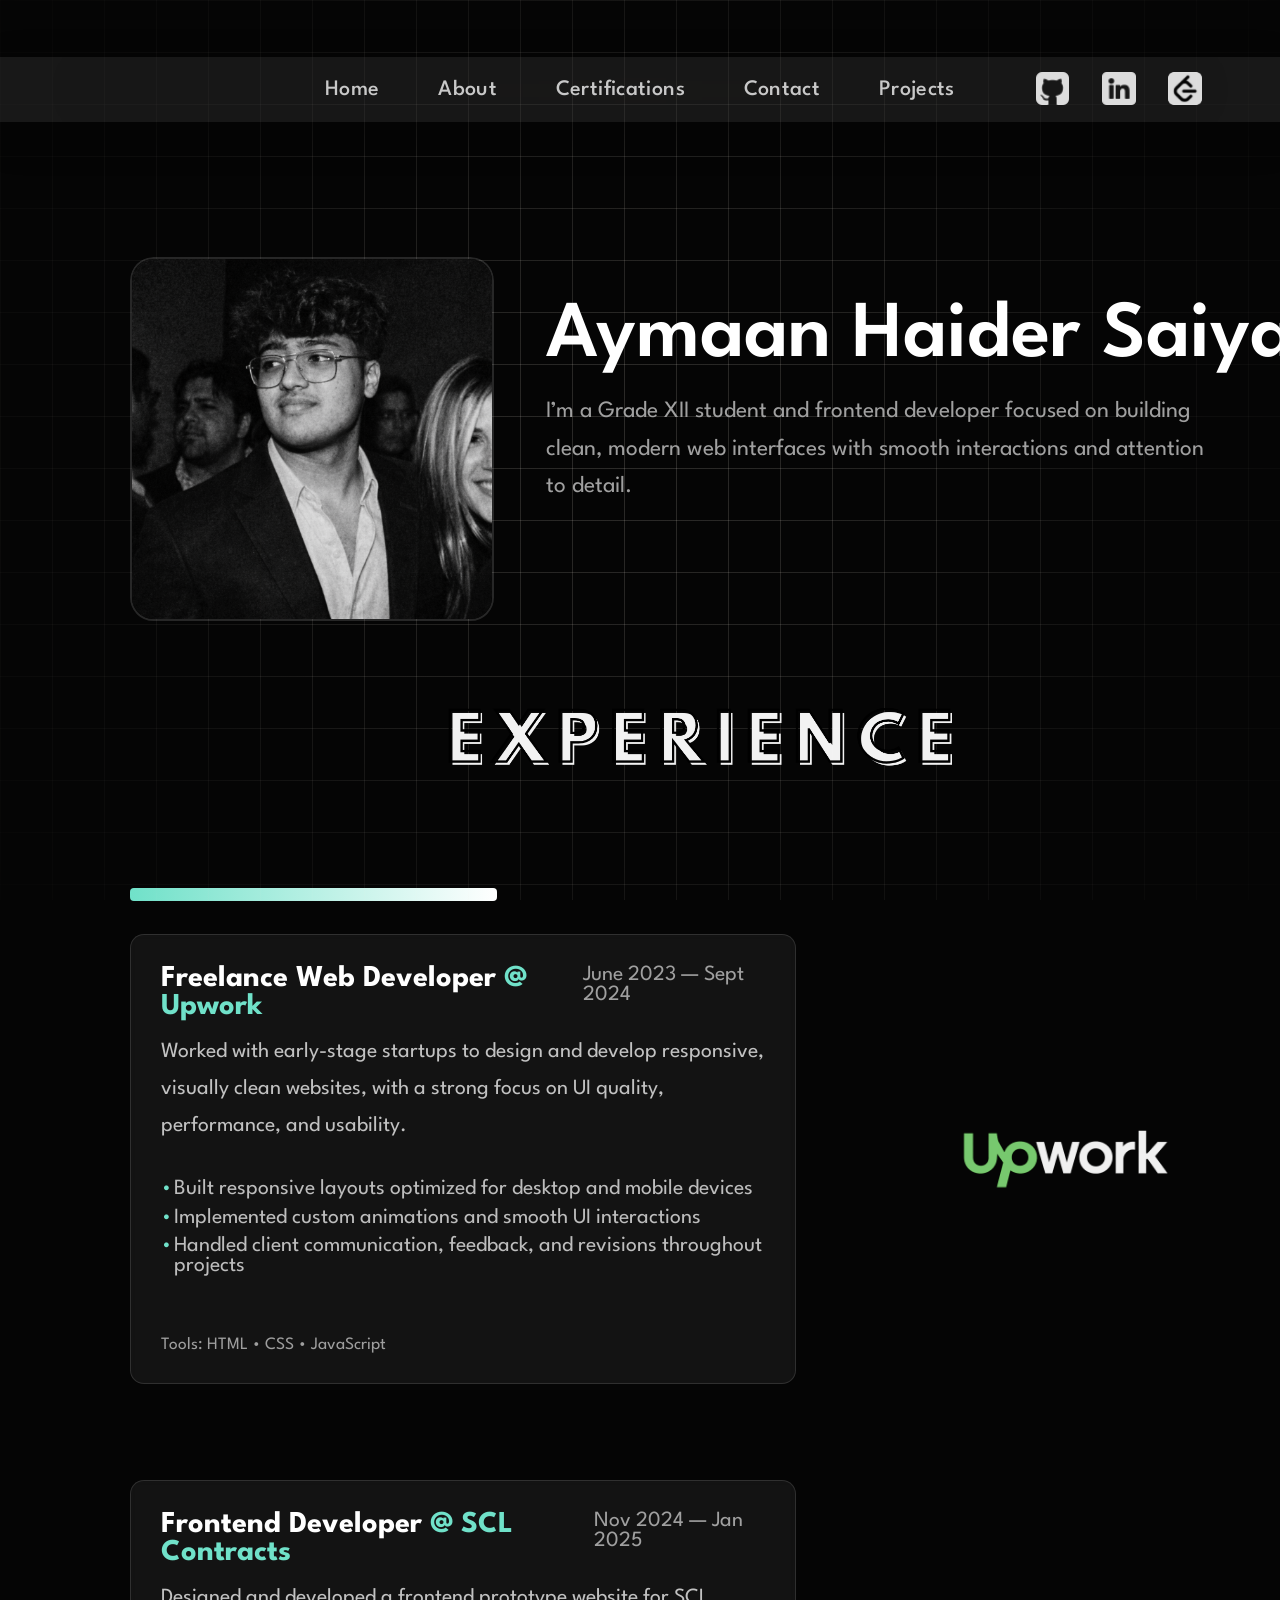
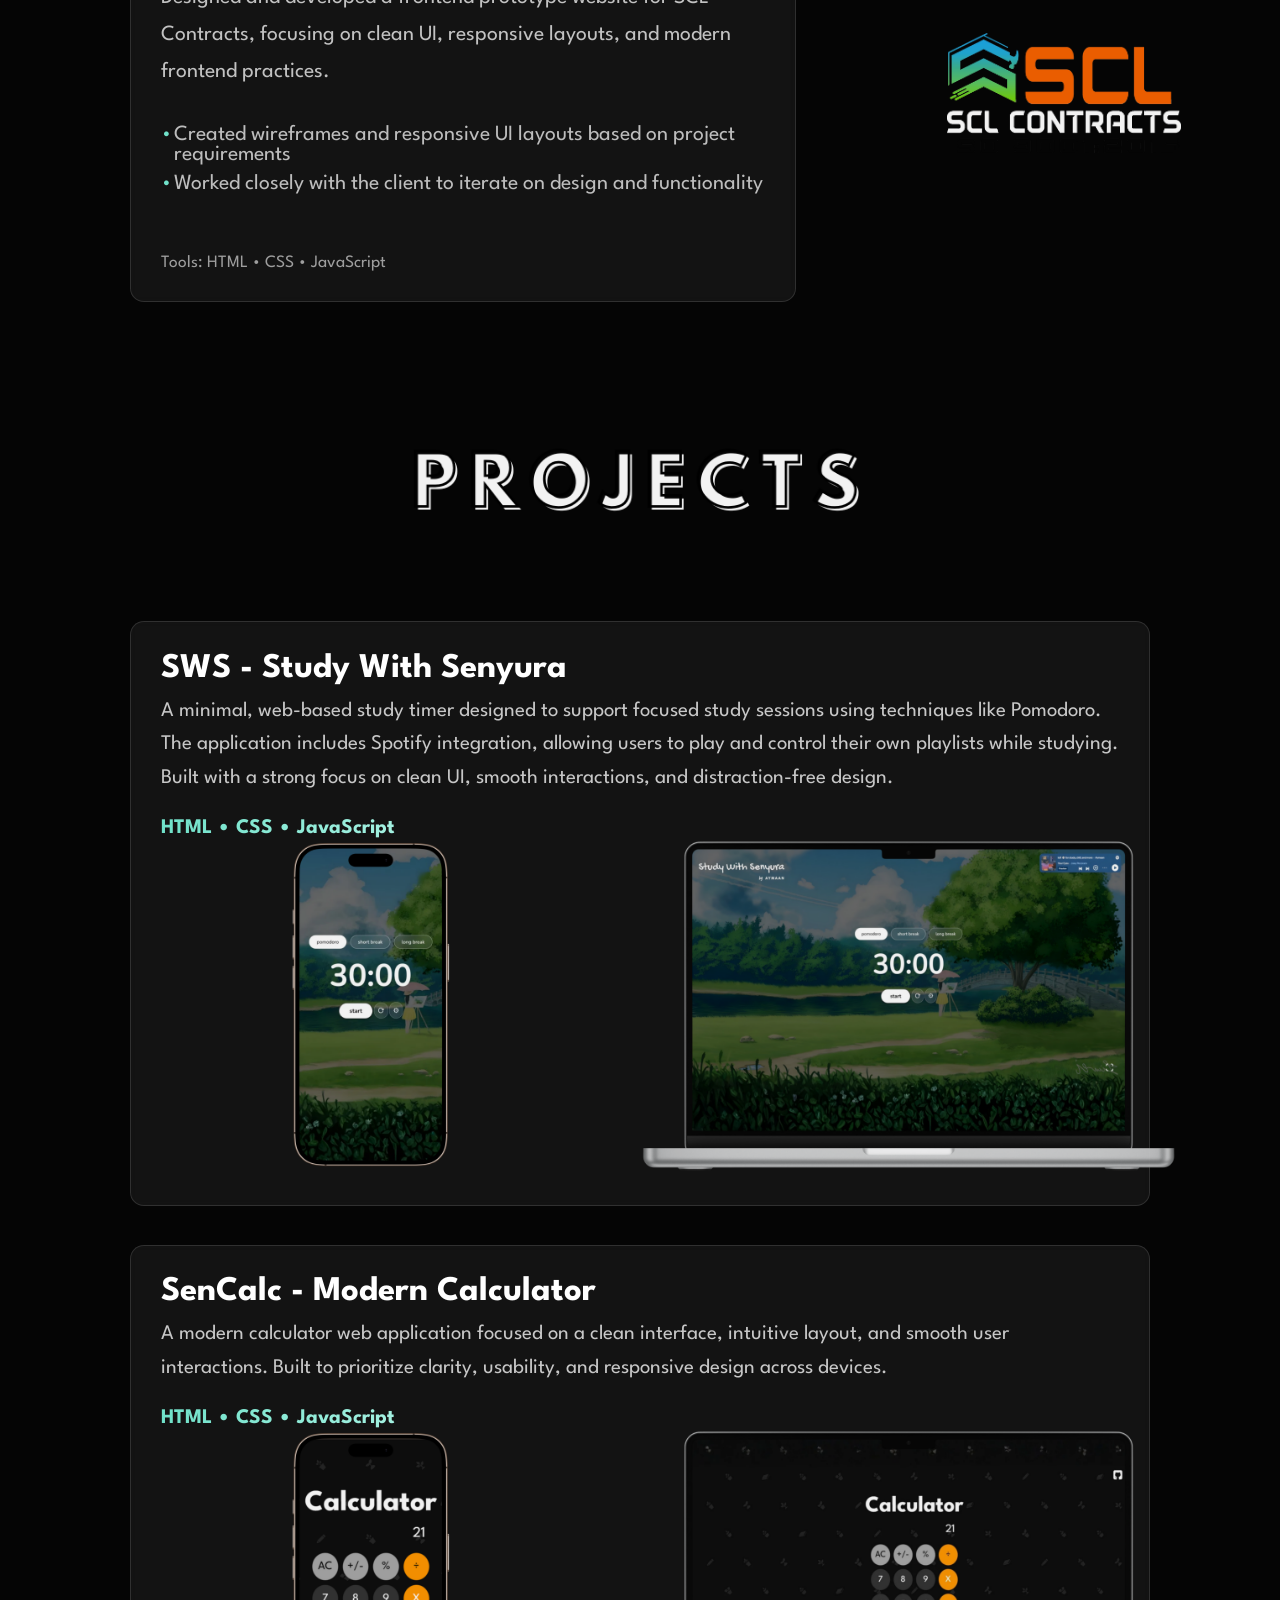
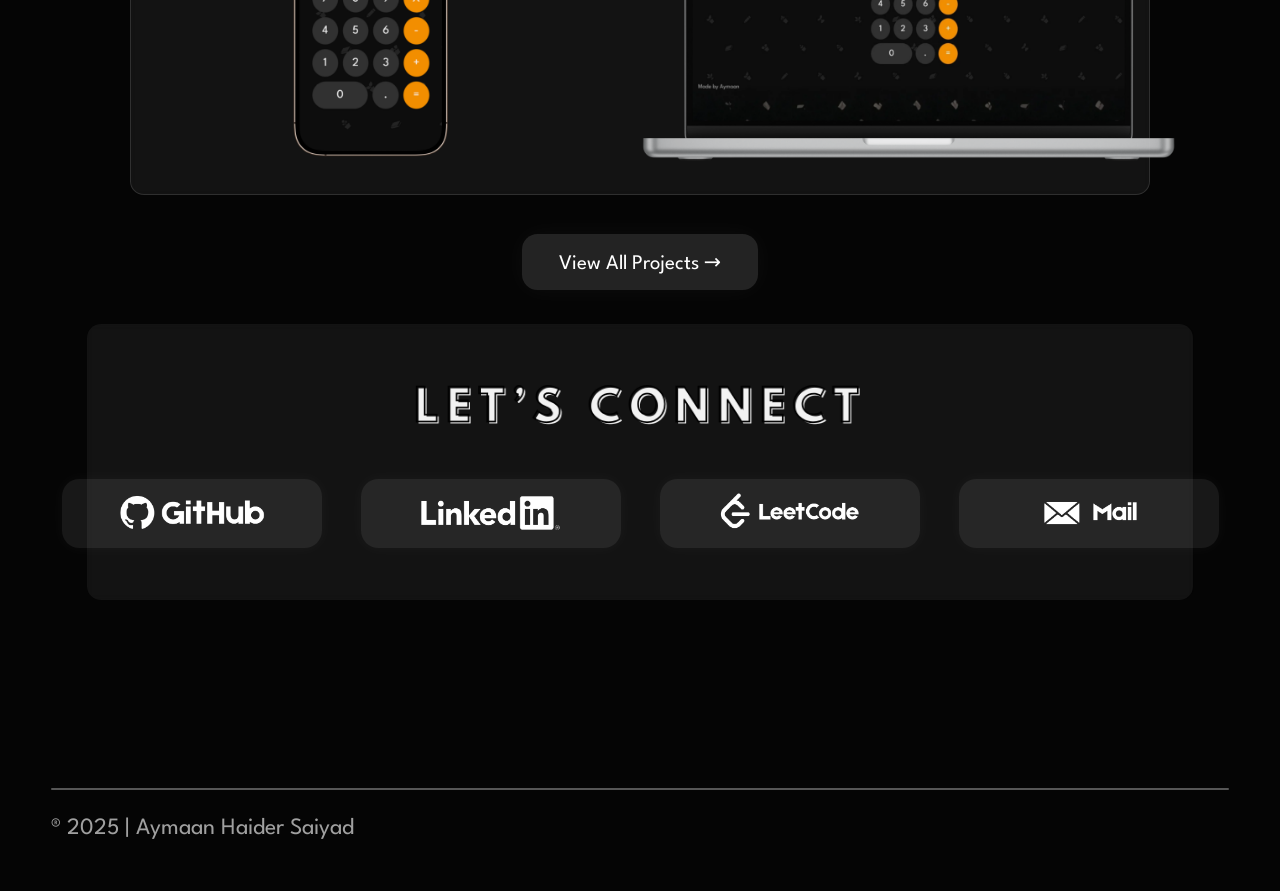
<file: index.html>
<!DOCTYPE html>
<html lang="en">
<head>
  <meta charset="UTF-8" />
  <meta name="viewport" content="width=device-width, initial-scale=1.0" />
  <title>Aymaan's Portfolio Website</title>
  <link rel="stylesheet" href="style.css" />
  <meta name="viewport" content="width=device-width, initial-scale=1.0">
</head>
<body>
 <!-- ===== SOCIAL ICONS (TOP RIGHT, FIXED) ===== -->
<div class="socials show-nav" id="socials">
    <a href="https://github.com/Senyuraa" target="_blank" class="icon" title="GitHub">
      <img src="github.png" alt="GitHub Logo">
      <span class="icon-label">GitHub</span>
    </a>
    <a href="https://www.linkedin.com/in/frfraymaaan/" target="_blank" class="icon" title="LinkedIn">
      <img src="linkedin.png" alt="LinkedIn Logo">
      <span class="icon-label">LinkedIn</span>
    </a>
    <a href="https://leetcode.com/u/frfraymaan/" target="_blank" class="icon" title="Leetcode">
      <img src="leetcode.png" alt="leetcode Logo">
      <span class="icon-label">Leetcode</span>
    </a>
</div>


  <!-- ===== INTRO SECTION ===== -->
 <section class="intro">
  <div class="intro-content">
    
    <div class="avatar-wrapper">
      <img src="profile.png" alt="Aymaan Haider Saiyad" class="avatar" />
    </div>

    <div class="intro-text">
      <a href="about.html" class="name">Aymaan Haider Saiyad</a>

      <p class="tagline">
      I’m a Grade XII student and frontend developer focused on building clean, modern web interfaces with smooth interactions and attention to detail.
      </p>

      <div class="intro-line"></div>
    </div>

  </div>
</section>

  <!-- ===== EXPERIENCE SECTION ===== -->
<section class="experience" id="experience">

  <!-- 🔥 NEW EXPERIENCE HEADER IMAGE -->
  <div class="exp-header-image-box">
    <img src="experience.png" class="exp-header-image" alt="Experience">
  </div>

  <div class="exp-line" id="exp-line"></div>


    <!-- ===== UPWORK EXPERIENCE ===== -->
    <div class="exp-layout">
      <div class="exp-item">
        <div class="exp-header">
          <h3>Freelance Web Developer <span>@ Upwork</span></h3>
          <p class="date">June 2023 — Sept 2024</p>
        </div>
        <p class="desc">
          Worked with early-stage startups to design and develop responsive, visually clean websites, with a strong focus on UI quality, performance, and usability.
        </p>
        <ul class="exp-points">
          <li>Built responsive layouts optimized for desktop and mobile devices</li>
          <li>Implemented custom animations and smooth UI interactions</li>
          <li>Handled client communication, feedback, and revisions throughout projects</li>
        </ul>
        <div class="langs">
          Tools: <span class="lang">HTML</span> • <span class="lang">CSS</span> • <span class="lang">JavaScript</span>
        </div>
      </div>

      <div class="exp-logo-box">
        <img src="Upwork.jpg" alt="Upwork Logo">
      </div>
    </div>

    <!-- ===== NEW EXPERIENCE: SCL CONTRACTS ===== -->
    <div class="exp-layout">
      <div class="exp-item">
        <div class="exp-header">
          <h3>Frontend Developer <span>@ SCL Contracts</span></h3>
          <p class="date">Nov 2024 — Jan 2025</p>
        </div>
        <p class="desc">
          Designed and developed a frontend prototype website for SCL Contracts, focusing on clean UI, responsive layouts, and modern frontend practices.
        </p>
        <ul class="exp-points">
          <li>Created wireframes and responsive UI layouts based on project requirements  </li>
          <li>Worked closely with the client to iterate on design and functionality</li>
        </ul>
        <div class="langs">
          Tools: <span class="lang">HTML</span> • <span class="lang">CSS</span> • <span class="lang">JavaScript</span>
        </div>
      </div>

      <div class="exp-logo-box">
        <img src="sclcontracts.jpg" alt="SCL Contracts Logo">
      </div>
          </div>
</section> <!-- experience section close -->

<!-- ============================
        PROJECTS SECTION
=============================== -->
<section class="projects-section" id="projects">

  <!-- PROJECT HEADER IMAGE -->
  <div class="projects-header-box">
    <img src="projects.png" class="projects-header-img" alt="Projects">
  </div>

  <!-- SINGLE PROJECT CARD 1 -->
  <div class="project-card">
    <div class="project-left">
      <h3>SWS - Study With Senyura</h3>
      <p>
        A minimal, web-based study timer designed to support focused study sessions using techniques like Pomodoro. 
        The application includes Spotify integration, allowing users to play and control their own playlists while studying.
        Built with a strong focus on clean UI, smooth interactions, and distraction-free design.
      </p>
      <div class="project-tech">HTML • CSS • JavaScript</div>
    </div>

    <div class="project-right">
      <img src="iphone1.png" class="project-preview" alt="SWS Mobile Preview">
      <img src="macbook1.png" class="project-preview" alt="SWS MacBook Preview">
    </div>
  </div>

  <!-- SINGLE PROJECT CARD 2 -->
  <div class="project-card">
    <div class="project-left">
      <h3>SenCalc - Modern Calculator</h3>
      <p>A modern calculator web application focused on a clean interface, intuitive layout, and smooth user interactions. 
         Built to prioritize clarity, usability, and responsive design across devices.</p>
      <div class="project-tech">HTML • CSS • JavaScript</div>
    </div>

    <div class="project-right">
      <img src="iphone2.png" class="project-preview" alt="Calculator Mobile Preview">
      <img src="macbook2.png" class="project-preview" alt="Calculator MacBook Preview">
    </div>
  </div>

  <!-- VIEW ALL BUTTON -->
  <div class="view-all-box">
    <a href="projects.html" class="view-all-btn">View All Projects →</a>
  </div>

</section> <!-- end of projects -->



<!-- ============================
        LET'S CONNECT
=============================== -->
<div class="connect-wrapper fade-sec">
<section id="contact" class="contact-section">


  <div class="contact-header-box">
    <img src="contactme.png" class="contact-header-img" alt="Contact">
  </div>

  <div class="contact-social-row">

    <a href="https://github.com/Senyuraa" class="contact-card icon-only">
      <img src="githubc.png" class="contact-icon">
      <span class="contact-label">GitHub - Senyuraa</span>
    </a>

    <a href="https://www.linkedin.com/in/frfraymaaan/" class="contact-card icon-only">
      <img src="linkedinc.png" class="contact-icon">
      <span class="contact-label">LinkedIn - Aymaan</span>
    </a>

    <a href="https://leetcode.com/u/frfraymaan/" class="contact-card icon-only">
      <img src="leetcodec.png" class="contact-icon">
      <span class="contact-label">LeetCode - frfraymaan</span>
    </a>

    <a href="mailto:aymaan.work@icloud.com" class="contact-card icon-only">
      <img src="mailc.png" class="contact-icon">
      <span class="contact-label">aymaan.work@icloud.com</span>
    </a>

  </div>

</section>
</div>



<!-- ===== CLEAN MINIMAL FOOTER ===== -->
<footer class="site-footer">
  <div class="footer-line"></div>

  <div class="footer-flex">

    <div class="footer-center">
       ® 2025 | Aymaan Haider Saiyad
    </div>

  </div>
  
</footer>
  <script src="script.js"></script>
  
</body>
<!-- ===== TRANSPARENT MINIMAL NAVBAR ===== -->
<header class="navbar" id="navbar">
  <nav class="nav-links">
    <a href="index.html">Home</a>
    <a href="about.html">About</a>
    <a href="certifications.html">Certifications</a>
    <a href="#contact">Contact</a>
    <a href="projects.html">Projects</a>
  </nav>
</header>
</html>
</file>
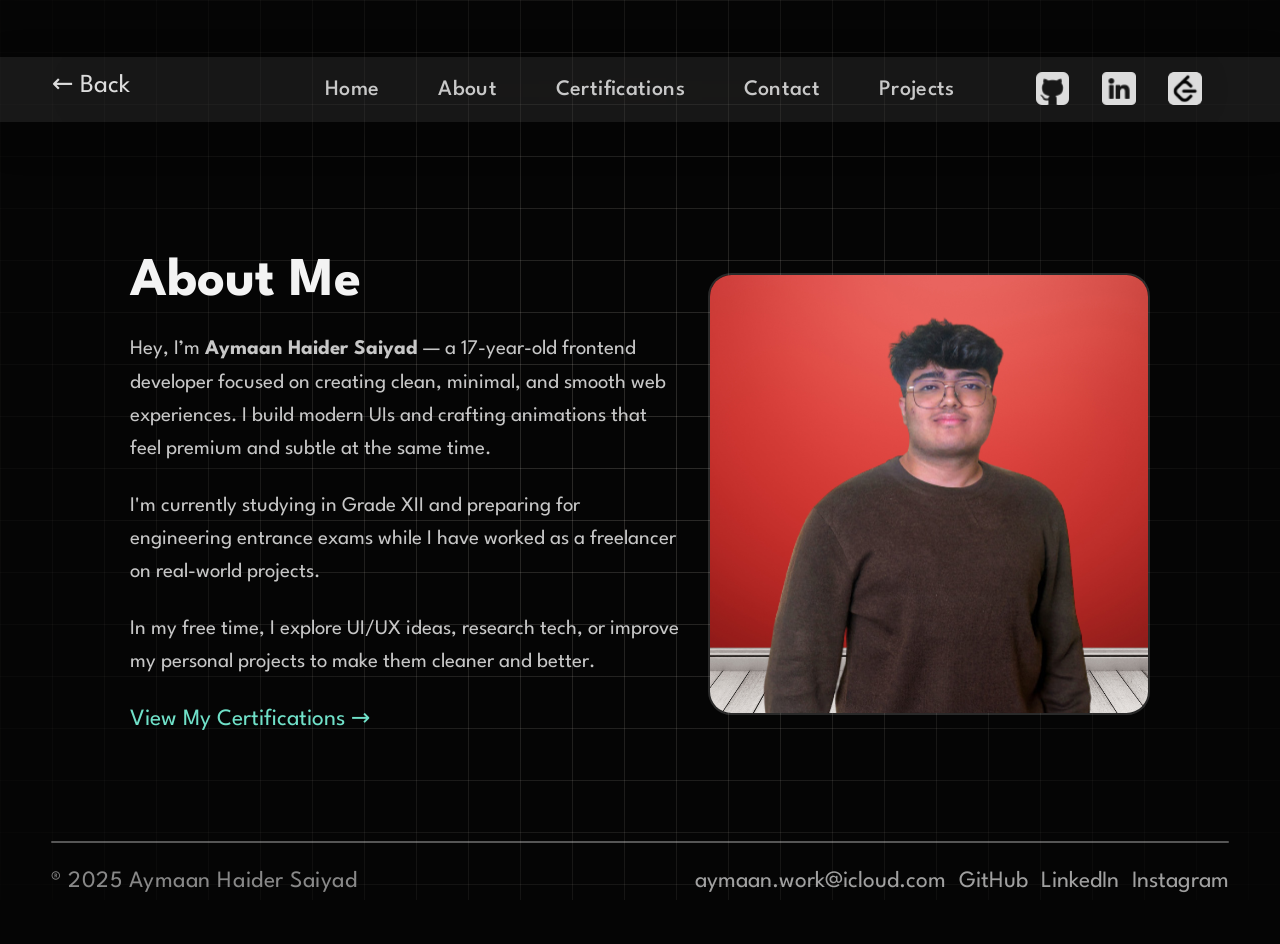
<file: about.html>
<!DOCTYPE html>
<html lang="en">
<head>
  <meta charset="UTF-8">
  <meta name="viewport" content="width=device-width, initial-scale=1.0">
  <title>About Aymaan</title>
  <link rel="stylesheet" href="style.css">
</head>

<body class="about-page">

  <!-- Back button -->
 <a href="javascript:void(0)" class="back-btn" onclick="window.history.back()">← Back</a>


  <section class="about-section fade-sec">

    <div class="about-layout">

      <!-- LEFT SIDE TEXT -->
      <div class="about-text-box">
        <h1 class="about-title">About Me</h1>

        <p class="about-text">
          Hey, I’m <b>Aymaan Haider Saiyad</b> — a 17-year-old frontend developer focused on creating 
          clean, minimal, and smooth web experiences. I build modern UIs and crafting animations 
          that feel premium and subtle at the same time.
        </p>

        <p class="about-text">
          I'm currently studying in Grade XII and preparing for engineering entrance exams while I have worked as 
          a freelancer on real-world projects. 
        </p>

        <p class="about-text">
          In my free time, I explore UI/UX ideas, research tech, or improve my personal projects to 
          make them cleaner and better.
        </p>
        <p class="about-cert-link">
             <a href="certifications.html">View My Certifications →</a>
        </p>

      </div>

      <!-- RIGHT SIDE IMAGE -->
      <div class="about-image-box">
        <img src="aymaan2.png" alt="Aymaan" class="about-image">
      </div>
      

    </div>

  </section>
<!-- ===== CLEAN MINIMAL FOOTER ===== -->
<footer class="site-footer">
  <div class="footer-line"></div>

  <div class="footer-flex">

    <div class="footer-left">
      ® 2025 Aymaan Haider Saiyad
    </div>

    <div class="footer-right footer-list">
      <a href="mailto:aymaan.work@icloud.com">aymaan.work@icloud.com</a>
      <a href="https://github.com/Senyuraa" target="_blank">GitHub</a>
      <a href="https://www.linkedin.com/in/frfraymaaan/" target="_blank">LinkedIn</a>
      <a href="https://www.instagram.com/frfraymaan/" target="_blank">Instagram</a>
    </div>

  </div>
</footer>
<!-- ===== TRANSPARENT MINIMAL NAVBAR ===== -->
<header class="navbar" id="navbar">
  <nav class="nav-links">
    <a href="index.html">Home</a>
    <a href="about.html">About</a>
    <a href="certifications.html">Certifications</a>
    <a href="index.html#contact">Contact</a>
    <a href="projects.html">Projects</a>

  </nav>
</header>

<!-- ===== SOCIAL ICONS (TOP RIGHT, FIXED) ===== -->
<div class="socials show-nav" id="socials">
  <a href="https://github.com/Senyuraa" target="_blank" class="icon" title="GitHub">
    <img src="github.png" alt="GitHub Logo">
    <span class="icon-label">GitHub</span>
  </a>

  <a href="https://www.linkedin.com/in/frfraymaaan/" target="_blank" class="icon" title="LinkedIn">
    <img src="linkedin.png" alt="LinkedIn Logo">
    <span class="icon-label">LinkedIn</span>
  </a>

    <a href="https://leetcode.com/u/frfraymaan/" target="_blank" class="icon" title="Leetcode">
      <img src="leetcode.png" alt="leetcode Logo">
      <span class="icon-label">Leetcode</span>
    </a>

    
</div>
</body>


</html>
</file>
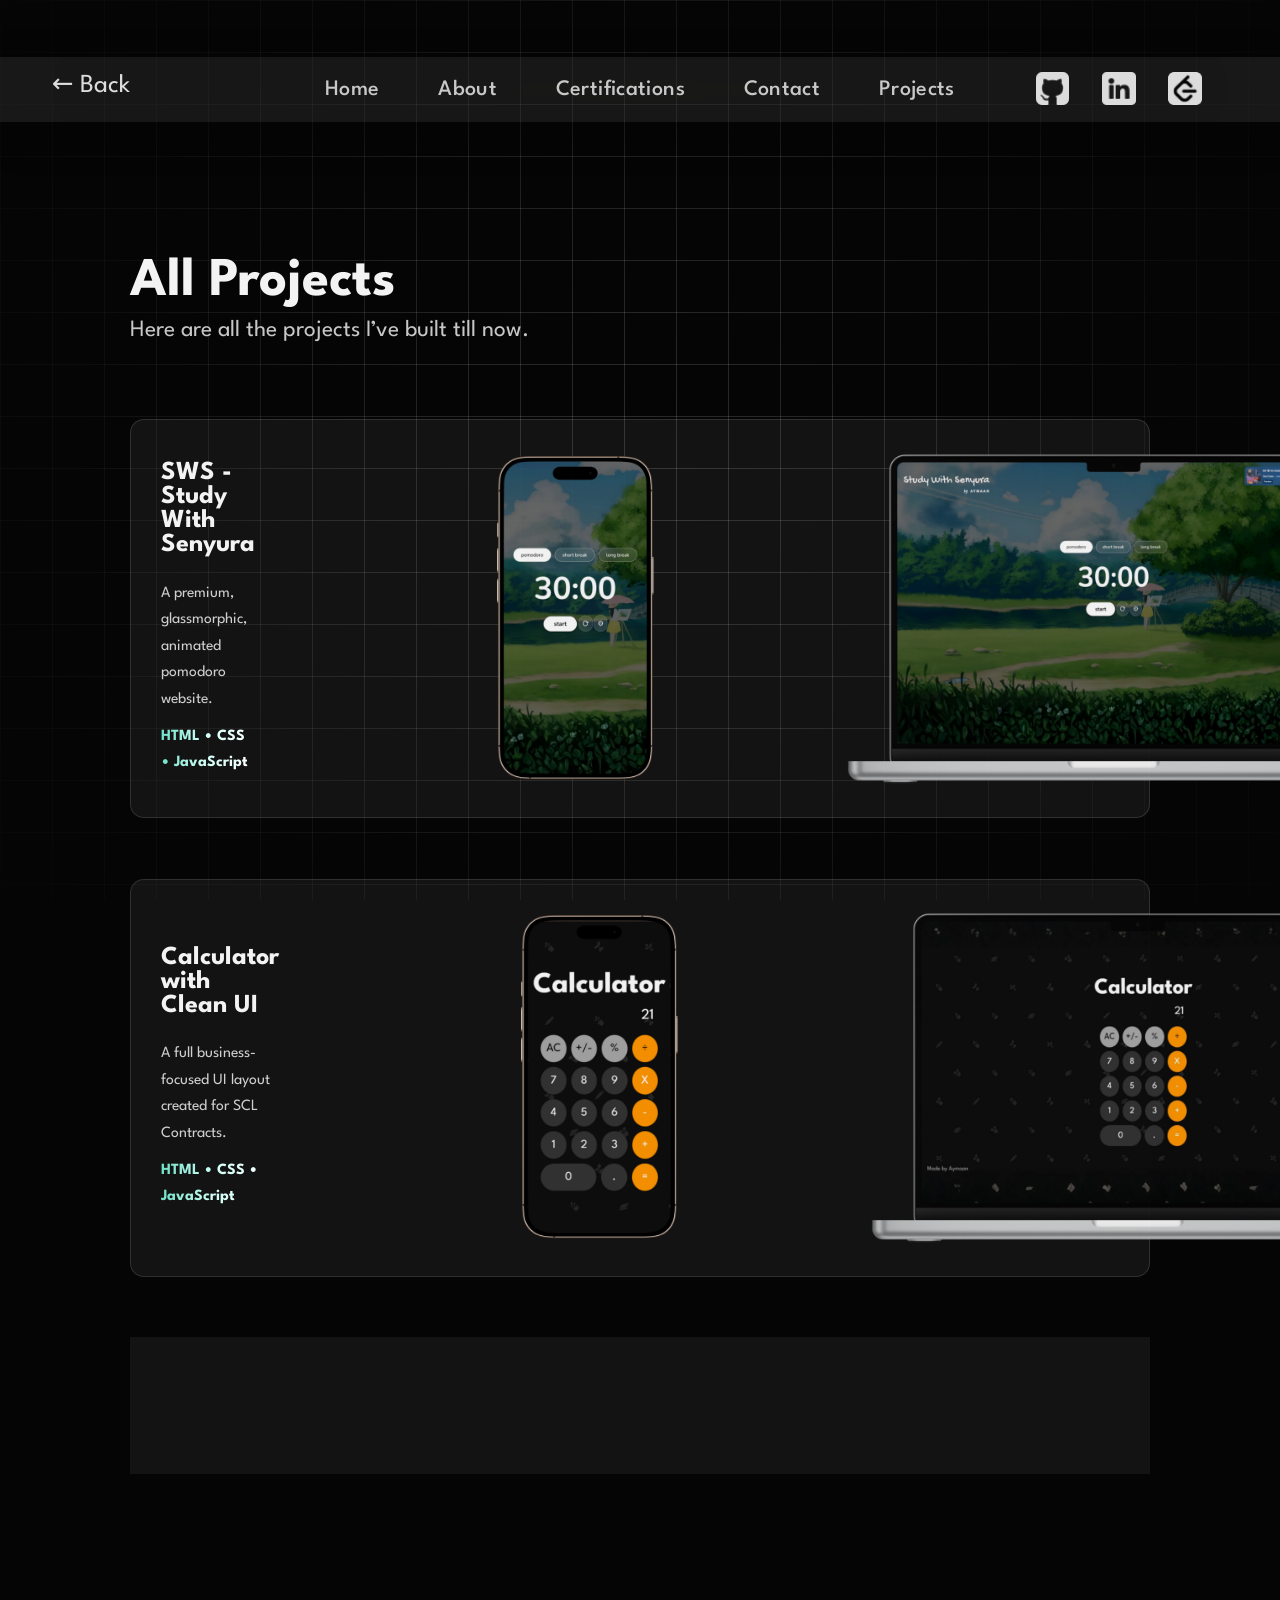
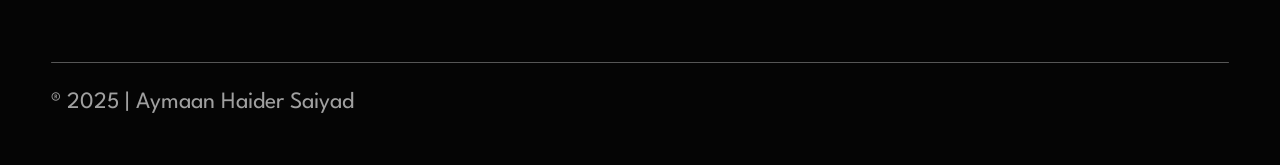
<file: projects.html>
<!DOCTYPE html>
<html lang="en">
<head>
  <meta charset="UTF-8" />
  <meta name="viewport" content="width=device-width, initial-scale=1.0" />
  <title>Projects — Aymaan</title>
  <link rel="stylesheet" href="style.css" />
</head>
<body class="projects-page">

<!-- ===== SOCIAL ICONS (TOP RIGHT, FIXED) ===== -->
<div class="socials show-nav" id="socials">
    <a href="https://github.com/Senyuraa" target="_blank" class="icon" title="GitHub">
      <img src="github.png" alt="GitHub Logo">
      <span class="icon-label">GitHub</span>
    </a>
    <a href="https://www.linkedin.com/in/frfraymaaan/" target="_blank" class="icon" title="LinkedIn">
      <img src="linkedin.png" alt="LinkedIn Logo">
      <span class="icon-label">LinkedIn</span>
    </a>
    <a href="https://leetcode.com/u/frfraymaan/" target="_blank" class="icon" title="Leetcode">
      <img src="leetcode.png" alt="leetcode Logo">
      <span class="icon-label">Leetcode</span>
    </a>
</div>

<!-- BACK BUTTON -->
<a href="index.html" class="back-btn">← Back</a>

<section class="cert-section">
  
  <h1 class="cert-title">All Projects</h1>
  <p class="cert-desc">Here are all the projects I’ve built till now.</p>

  <!-- PROJECT 1 -->
  <div class="cert-card">
    <div class="cert-left">
      <h2>SWS - Study With Senyura</h2>
      <p>A premium, glassmorphic, animated pomodoro website.</p>
      <p class="project-tech">HTML • CSS • JavaScript</p>
    </div>
    <div class="cert-right">
      <img src="iphone1.png" class="project-preview" alt="SWS on iPhone ; Preview">
      <img src="macbook1.png" class="project-preview" alt="SWS on MacBook ; Preview">
    </div>
  </div>

  <!-- PROJECT 2 -->
  <div class="cert-card">
    <div class="cert-left">
      <h2>Calculator with Clean UI</h2>
      <p>A full business-focused UI layout created for SCL Contracts.</p>
      <p class="project-tech">HTML • CSS • JavaScript</p>
    </div>
    <div class="cert-right">
      <img src="iphone2.png" class="project-preview" alt="Calculator on iPhone ; Preview">
      <img src="macbook2.png" class="project-preview" alt="Calculator on MacBook ; Preview">
    </div>
  </div>

  <!-- PROJECT 3 -->
  <div class="cert-card">
    <div class="cert-left">
      <h2>Coming soon...</h2>
      <p>patience...</p>
    </div>

    <div class="cert-right">
      <!-- Future project image -->
    </div>
  </div>

</section>

<!-- ===== CLEAN MINIMAL FOOTER ===== -->
<footer class="site-footer">
  <div class="footer-line"></div>

  <div class="footer-flex">
    <div class="footer-center">
       ® 2025 | Aymaan Haider Saiyad
    </div>
  </div>
</footer>

<script src="script.js"></script>

<!-- ===== TRANSPARENT MINIMAL NAVBAR ===== -->
<header class="navbar" id="navbar">
  <nav class="nav-links">
    <a href="index.html">Home</a>
    <a href="about.html">About</a>
    <a href="certifications.html">Certifications</a>
    <a href="index.html#contact">Contact</a>
    <a href="projects.html">Projects</a>
  </nav>
</header>

</body>
</html>
</file>
<file: style.css>
@import url('https://fonts.googleapis.com/css2?family=League+Spartan:wght@300;400;500;600;700;800;900&display=swap');

body {
  zoom: 1.3;
  /* 150% scale */
} 
@media (max-width: 768px) {
  body {
    zoom: 1;              /* 🔥 VERY IMPORTANT */  
    transform: none;     /* 🔥 */
    width: 100%; 
  }
}

@supports not (zoom: 1) {
  body {
    transform: scale(1.5);
    transform-origin: top left;
    width: 66.6667%;
  }
}

* {
  margin: 0;
  padding: 0;
  box-sizing: border-box;
}

html {
  scroll-behavior: smooth;
}

#contact {
  scroll-margin-top: 120px;
  /* navbar height ke hisaab se */
}

.footer {
  text-align: center;
  margin-top: 150px;
  margin-bottom: 50px;
  font-size: 14px;
  color: #a0a0a0;
  font-family: "League Spartan", system-ui, sans-serif;
  letter-spacing: 0.5px;
  width: 100%;
  display: flex;
  justify-content: center;
}

body {
  font-family: "League Spartan", system-ui, sans-serif;
  background: #050505;
  color: #f3f3f3;
  overflow-x: hidden;
  min-height: 100vh;
  position: relative;
}

/* Grid background */
body::before {
  background-image: linear-gradient(to right, rgba(255, 246, 233, 0.263) 0.15px, transparent 0.75px), linear-gradient(to bottom, rgba(255, 246, 233, 0.263) 0.15px, transparent 0.75px);
  background-size: 40px 40px;
  mask-image: radial-gradient(circle at center, rgba(255, 255, 255, 1) 0%,
      rgba(255, 255, 255, 0.7) 40%,
            rgba(255, 255, 255, 0.25) 70%,
      rgba(255, 255, 255, 0.05) 100%
        );
  z-index: 0;
  pointer-events: none;
}

.intro {
  position: relative;
  top: 22vh;
  left: 100px;
  z-index: 2;
}

.intro-content {
  display: flex;
  align-items: center;
  gap: 40px;
}

.avatar-wrapper {
  position: relative;
  display: inline-block;
  border-radius: 18px;
  overflow: hidden;
}

.avatar {
  width: 280px;
  height: 280px;
  border-radius: 18px;
  object-fit: cover;
  border: 2px solid rgba(255, 255, 255, .15);
  opacity: 0.92;
  transition: transform 0.35s ease, box-shadow 0.35s ease, opacity 0.35s ease;
}

.avatar:hover {
  transform: scale(1.06);
  opacity: 1;
  box-shadow: 0 25px 60px rgba(0, 0, 0, 0.55), 0 0 0 2px rgba(112, 225, 201, 0.35);
}

.name {
  font-size: 62px;
  font-weight: 600;
  margin-bottom: 15px;
  color: white;
  text-decoration: none;
  display: inline-block;
  transition: .25s ease;
}

.name:hover {
  color: #acf8e8;
}

.tagline {
  font-size: 18px;
  color: #a0a0a0;
  line-height: 1.6;
  /* more breathing */
  max-width: 520px;
  margin-bottom: 60px;
  /* ⬅ BIG space below text */
}

.socials {
  position: fixed;
  top: 55px;
  right: 60px;
  display: flex;
  gap: 25px;
  z-index: 1200;
}

.icon {
  position: relative;
  /* ⭐ THIS fixes label position issue */
  display: flex;
  flex-direction: column;
  align-items: center;
}

.icon img {
  width: 26px;
  opacity: 0.85;
  transition: transform 0.25s ease, opacity 0.25s ease;
  pointer-events: auto;
}

.icon:hover img {
  transform: scale(1.1);
  opacity: 1;
}

/* ===== LABEL FIXED UNDER EACH ICON ===== */
.icon-label {
  position: absolute;
  top: 38px;
  /* ⭐ label goes BELOW icon (increase for more gap) */
  left: 50%;
  transform: translateX(-50%);
  opacity: 0;
  background: rgba(255, 255, 255, 0.10);
  padding: 5px 10px;
  /* ⭐ breathing space */
  border-radius: 6px;
  font-size: 12px;
  color: #f0f0f0;
  white-space: nowrap;
  transition: opacity 0.25s ease, transform 0.25s ease;
}

.icon:hover .icon-label {
  opacity: 1;
  transform: translateX(-50%) translateY(4px);
  /* ⭐ smooth pop-down */
}

/* --------------------------------------------------- EXPERIENCE SECTION --------------------------------------------------- */
.experience {
  margin-top: 220px;
  padding-left: 100px;
  text-align: left;
  z-index: 2;
}

.exp-line {
  width: 0%;
  max-width: 1250px;
  /* ⭐ LINE LIMIT: YAHAN CONTROL KAR */
  height: 10px;
  background: linear-gradient(90deg, #70e1c9, #ffffff);
  margin-bottom: 25px;
  border-radius: 3px;
  transition: width 0.2s cubic-bezier(0.4, 0, 0.2, 1);
  will-change: width;
}

.experience h2 {
  font-size: 34px;
  margin-bottom: 45px;
  color: #f5f5f5;
}

.exp-layout {
  display: flex;
  align-items: stretch;
  gap: 40px;
  margin-bottom: 70px;
}

.exp-item {
  flex: 2;
  background: rgba(255, 255, 255, 0.06);
  border-radius: 16px;
  backdrop-filter: blur(4px);
  -webkit-backdrop-filter: blur(4px);
  padding: 35px;
  border: 1px solid rgba(255, 255, 255, 0.12);
  min-height: 260px;
  /* 👈 keeps original look */
  height: auto;
  /* 👈 allows growth on zoom */
  margin-bottom: 5px;
  scrollbar-width: none;
  transition: transform 0.3s ease;
}

.exp-item:hover {
  transform: translateY(-4px);
}

.exp-header {
  display: flex;
  justify-content: space-between;
  align-items: flex-start;
  /* 👈 safer on zoom */
  gap: 20px;
}

.exp-header h3 {
  font-size: 35px;
  color: #fff;
}

.exp-header span {
  color: #70e1c9;
}

.date {
  font-size: 25px;
  color: #a0a0a0;
}

.desc {
  color: #c2c2c2;
  line-height: 1.7;
  margin: 15px 0;
  font-size: 25px;
}

.exp-points {
  list-style: none;
  color: #bdbdbd;
  font-size: 25px;
  margin-top: 40px;
  margin-bottom: 70px;
}

.exp-points li {
  margin-bottom: 10px;
  position: relative;
  padding-left: 15px;
}

.exp-points li::before {
  content: "•";
  position: absolute;
  left: 0;
  color: #70e1c9;
}

.langs {
  font-size: 20px;
  color: #9e9e9e;
  margin-top: 40px;
}

.exp-logo-box {
  flex: 1;
  display: flex;
  justify-content: center;
  align-items: center;
  padding: 50px;
}

.exp-logo-box img {
  width: 180px;
  height: auto;
  border-radius: 10px;
  opacity: 0.95;
  transition: transform 0.3s ease, opacity 0.3s ease;
}

.exp-logo-box img:hover {
  transform: scale(1.05);
  opacity: 1;
}

/* --------------------------------------------------- ABOUT PAGE --------------------------------------------------- */
.about-section {
  padding-top: 22vh;
  padding-left: 100px;
  padding-right: 100px;
  animation: fadeIn .7s forwards;
  opacity: 0;
}

.about-layout {
  display: flex;
  align-items: center;
  /* fixes vertical placement */
  justify-content: space-between;
  gap: 60px;
  animation: fadeIn .7s forwards;
  opacity: 0;
}

@keyframes fadeIn {
  from {
    opacity: 0;
    transform: translateY(20px);
  }

  to {
    opacity: 1;
    transform: translateY(0);
  }
}

.about-text-box {
  max-width: 650px;
}

.about-title {
  font-size: 42px;
  margin-bottom: 20px;
}

.about-text {
  margin-bottom: 18px;
  line-height: 1.6;
  color: #c7c7c7;
}

.about-image {
  width: 340px;
  /* bigger than before */
  height: 340px;
  border-radius: 18px;
  object-fit: cover;
  border: 2px solid rgba(255, 255, 255, .15);
}

.about-image-box {
  display: flex;
  justify-content: center;
  align-items: center;
  margin-left: -40px;
  /* brings image slightly left */
}

/* ABOUT LINK */
.about-cert-link a {
  color: #70e1c9;
  text-decoration: none;
  font-size: 18px;
}

.about-cert-link a:hover {
  color: white;
}

/* --------------------------------------------------- CERTIFICATIONS PAGE --------------------------------------------------- */
.cert-section {
  padding-top: 22vh;
  padding-left: 100px;
  padding-right: 100px;
  animation: fadeIn .7s forwards;
  opacity: 0;
}

.cert-title {
  font-size: 42px;
  margin-bottom: 10px;
}

.cert-desc {
  color: #c7c7c7;
  font-size: 18px;
  margin-bottom: 60px;
}

.cert-card {
  display: flex;
  justify-content: space-between;
  align-items: center;
  gap: 60px;
  background: rgba(255, 255, 255, .08);
  padding: 50px;
  /* ⬅ bigger card */
  border-radius: 18px;
  margin-bottom: 70px;
  /* ⬅ more breathing */
  transition: .3s ease;
}

.cert-card:hover {
  transform: translateY(-4px);
}

.cert-left {
  flex: 2;
  display: flex;
  flex-direction: column;
  gap: 12px;
}

.cert-left h2 {
  font-size: 30px;
  /* ⬅ bigger heading */
  margin-bottom: 14px;
}

.cert-left p {
  font-size: 18px;
  /* ⬅ readable body */
  line-height: 1.7;
  color: #cfcfcf;
  max-width: 700px;
}

.cert-logo-final {
  width: 160px;
  /* ⬅ more presence */
  margin-top: 20px;
  opacity: .95;
}

.cert-right {
  flex: 1;
  display: flex;
  justify-content: flex-end;
}

.cert-img {
  width: 380px;
  /* ⬅ bigger cert */
  border-radius: 14px;
  border: 2px solid rgba(255, 255, 255, .12);
  cursor: pointer;
  transition: .3s ease;
}

.cert-img:hover {
  transform: scale(1.04);
}

.cert-viewer {
  position: fixed;
  inset: 0;
  background: rgba(0, 0, 0, .85);
  backdrop-filter: blur(6px);
  display: flex;
  justify-content: center;
  align-items: center;
  opacity: 0;
  pointer-events: none;
  transition: .25s;
  z-index: 999;
}

.cert-viewer.active {
  opacity: 1;
  pointer-events: auto;
}

.cert-viewer img {
  max-width: 92%;
  max-height: 92%;
  border-radius: 14px;
  animation: zoomIn .25s ease;
}

@keyframes zoomIn {
  from {
    transform: scale(.8);
    opacity: 0;
  }

  to {
    transform: scale(1);
    opacity: 1;
  }
}

/* --------------------------------------------------- BACK BUTTON --------------------------------------------------- */
.back-btn {
  position: fixed;
  top: 52px;
  left: 40px;
  color: white;
  font-size: 20px;
  text-decoration: none;
  opacity: .85;
  transition: .2s;
  z-index: 2003;
  /* ⭐ above navbar + socials + everything */
}

.back-btn:hover {
  opacity: 1;
}

/* --------------------------------------------------- MOBILE RESPONSIVE --------------------------------------------------- */
@media (max-width:768px) {
  .intro {
    top: 10vh;
    left: 0;
    padding: 0 20px;
  }

  .intro-content {
    flex-direction: column;
    text-align: center;
  }

  .experience {
    padding-left: 20px;
    padding-right: 20px;
  }

  .exp-layout {
    flex-direction: column;
  }

  .about-layout {
    flex-direction: column;
    text-align: center;
  }

  .cert-card {
    flex-direction: column;
    align-items: center;
    text-align: center;
  }

  .cert-img {
    width: 260px;
  }

  .cert-logo-final {
    width: 110px;
  }
}

/* --------------------------------------------------- CLEAN TRANSPARENT NAVBAR --------------------------------------------------- */
.navbar {
  width: 100%;
  position: fixed;
  top: 44px;
  /* ↓ BRING NAVBAR DOWN */
  left: 0;
  padding: 0px;
  display: flex;
  justify-content: center;
  align-items: center;
  background: transparent;
  z-index: 1000;
}

.nav-links {
  display: flex;
  gap: 45px;
}

.nav-links a {
  color: #e8e8e8;
  text-decoration: none;
  font-size: 17px;
  font-weight: 500;
  letter-spacing: 0.3px;
  opacity: 0.85;
  transition: 0.25s ease;
}

.nav-links a:hover {
  opacity: 1;
  color: white;
  transform: translateY(-2px);
}

/* CENTERED MINIMAL FOOTER */
.site-footer-centered {
  width: 100%;
  text-align: center;
  margin-top: 120px;
  padding-bottom: 40px;
  font-size: 14px;
  color: #a0a0a0;
  letter-spacing: 0.4px;
  opacity: 0.85;
  font-family: "League Spartan", system-ui, sans-serif;
}

/* --------------------------------------------------- CLEAN MINIMAL FOOTER (GLOBAL) --------------------------------------------------- */
/* ===== TRUE PROFESSIONAL FOOTER ===== */
.site-footer {
  width: 100%;
  margin-top: 100px;
  padding: 25px 0 40px 0;
  color: #a0a0a0;
  font-size: 18px;
  font-family: "League Spartan", system-ui, sans-serif;
}

.footer-line {
  width: 92%;
  /* shorter clean line */
  margin: 0 auto 22px auto;
  height: 1px;
  background: rgba(255, 255, 255, 0.325);
  border-radius: 5px;
}

.footer-flex {
  width: 92%;
  margin: 0 auto;
  display: flex;
  justify-content: space-between;
  align-items: center;
}

.footer-left {
  opacity: 0.85;
  letter-spacing: 0.4px;
}

/* EMAIL ON TOP */
.footer-email {
  display: block;
  margin-bottom: 10px;
  color: #a0a0a0b4;
  text-decoration: none;
  transition: 0.25s ease;
}

.footer-email:hover {
  color: white;
}

/* SOCIAL LINKS BELOW */
.footer-social-row {
  display: flex;
  gap: 25px;
}

.footer-social-row a {
  color: #a0a0a0;
  text-decoration: none;
  transition: 0.25s ease;
}

.footer-social-row a:hover {
  color: white;
}

.footer-list {
  display: flex;
  flex-direction: row;
  /* ⭐ vertical list */
  gap: 10px;
  /* ⭐ spacing between items */
  text-align: right;
}

.footer-list a {
  color: #a0a0a0;
  text-decoration: none;
  transition: 0.25s ease;
}

.footer-list a:hover {
  color: white;
}

/* ===== NAV + SOCIALS SCROLL ANIMATION ===== */
.hide-nav {
  opacity: 0;
  transform: translateY(-25px);
  pointer-events: none;
  transition: opacity 0.35s ease, transform 0.35s ease;
}

.show-nav {
  opacity: 1;
  transform: translateY(0);
  pointer-events: auto;
  transition: opacity 0.35s ease, transform 0.35s ease;
}

#navbar,
#socials {
  opacity: 1;
  transform: translateY(0);
}

/* --------------------------------------------------- FINAL MOBILE RESPONSIVE FIX (NO HTML CHANGES) --------------------------------------------------- */
@media (max-width: 768px) {

  /* HOME PAGE LAYOUT (Q1 = A) */
  .intro {
    top: 10vh;
    left: 0;
    padding: 0 25px;
    text-align: center;
  }

  .intro-content {
    flex-direction: column;
    gap: 25px;
  }

  .avatar {
    width: 180px;
    height: 180px;
  }

  .intro-text {
    max-width: 100%;
  }

  .name {
    font-size: 28px;
  }

  .tagline {
    font-size: 15px;
    line-height: 1.5;
  }

  /* NAVBAR RESPONSIVE */
  .navbar {
    top: 25px;
  }

  .nav-links {
    gap: 20px;
  }

  .nav-links a {
    font-size: 15px;
  }

  /* SOCIAL ICONS (Q2 = TOP RIGHT FLOATING) */
  .socials {
    top: 25px;
    right: 20px;
    gap: 18px;
  }

  .icon img {
    width: 22px;
  }

  .icon-label {
    top: 32px;
    font-size: 11px;
    padding: 4px 8px;
  }

  /* EXPERIENCE SECTION */
  .experience {
    padding: 0 20px;
    margin-top: 150px;
  }

  .exp-layout {
    flex-direction: column;
    gap: 20px;
  }

  .exp-logo-box img {
    width: 130px;
  }

  /* ABOUT PAGE */
  .about-section {
    padding-left: 25px;
    padding-right: 25px;
  }

  .about-layout {
    flex-direction: column;
    text-align: center;
    gap: 25px;
  }

  .about-image {
    width: 220px;
    height: 220px;
  }

  /* CERTIFICATIONS PAGE */
  .cert-section {
    padding-left: 20px;
    padding-right: 20px;
  }

  .cert-card {
    flex-direction: column;
    text-align: center;
    gap: 25px;
  }

  .cert-img {
    width: 250px;
  }

  /* BACK BUTTON FIX */
  .back-btn {
    top: 20px;
    left: 20px;
    font-size: 18px;
    z-index: 2003;
  }

  /* FOOTER (Q3 = A) */
  .footer-flex {
    flex-direction: column;
    text-align: center;
    gap: 15px;
  }

  .footer-email {
    text-align: center;
    font-size: 15px;
  }

  .footer-social-row {
    justify-content: center;
    gap: 18px;
  }

  .footer-social-row a {
    font-size: 15px;
  }
}

/* --------------------------------------------------- MOBILE FIXES — back button + cert logos --------------------------------------------------- */
@media (max-width: 768px) {

  /* BACK BUTTON SHOULD NOT OVERLAP NAVBAR */
  .back-btn {
    top: 70px !important;
    /* navbar + socials se neeche aa jayega */
    left: 20px !important;
    font-size: 18px;
  }

  /* NAVBAR ko thoda adjust so no overlap */
  .navbar {
    top: 20px !important;
  }

  /* CERTIFICATION logo center align */
  .cert-left img.cert-logo-final {
    margin: 0 auto;
    /* center horizontally */
    display: block;
    /* force centering */
    width: 120px !important;
    /* thoda smaller mobile look */
  }
}

/* --------------------------------------------------- EXTRA MOBILE FIXES — socials shift + about image center --------------------------------------------------- */
@media (max-width: 768px) {

  /* 1️⃣ SOCIAL ICONS TOO HIGH → MOVE DOWN */
  .socials {
    top: 90px !important;
    /* perfect spacing */
    right: 20px !important;
  }

  /* 2️⃣ ABOUT PAGE IMAGE CENTER ALIGN */
  .about-image-box {
    margin: 0 auto !important;
    /* center container */
    justify-content: center !important;
  }

  .about-image {
    margin-top: 25px;
    /* spacing from text */
    width: 280px !important;
    height: 280px !important;
  }
}

/* ===== PARALLAX GRID EFFECT ===== */
body::before {
  content: "";
  position: fixed;
  inset: 0;
  background-image: linear-gradient(to right, rgba(255, 246, 233, 0.263) 0.15px, transparent 0.75px), linear-gradient(to bottom, rgba(255, 246, 233, 0.263) 0.15px, transparent 0.75px);
  background-size: 40px 40px;
  z-index: 0;
  pointer-events: none;
  transform: translateY(var(--grid-shift, 0px));
  transition: transform 0.15s linear;
}

.fade-sec {
  opacity: 0;
  transform: translateY(20px);
  transition: all .6s ease-out;
}

.fade-sec.visible {
  opacity: 1;
  transform: translateY(0);
}

/* CONTACT PAGE IMAGE CENTERING + RESPONSIVE */
.contact-me-box {
  display: flex;
  justify-content: center;
  align-items: center;
  width: 100%;
  margin-top: -40px;
  /* space from top */
}

.contact-me {
  width: 55%;
  /* adjust SIZE here */
  max-width: 600px;
  /* limit for big screens */
  min-width: 260px;
  /* limit for phones */
  display: block;
  border-radius: 12px;
  /* optional: smooth edges */
  opacity: 0.95;
  /* optional */
  transition: transform 0.3s ease;
}

.contact-me:hover {
  transform: scale(1.03);
  /* small hover effect */
  opacity: 1;
}

/* 🔥 EXPERIENCE SECTION HEADER IMAGE */
.exp-header-image-box {
  width: 100%;
  display: flex;
  justify-content: center;
  margin-bottom: 40px;
}

.exp-header-image {
  width: 45%;
  /* adjust size */
  max-width: 500px;
  min-width: 260px;
  display: block;
  opacity: 0.95;
  transition: 0.3s ease;
}

.exp-header-image:hover {
  transform: scale(1.03);
  opacity: 1;
}

/* ------------------------------- CONTACT PAGE FINAL DESIGN -------------------------------- */
.contact-section {
  width: 100%;
  padding-top: 4vh;
  text-align: center;
}

/* Header PNG */
.contact-header-box {
  display: flex;
  justify-content: center;
  margin-bottom: 50px;
}

.contact-header-img {
  width: 45%;
  margin-top: -90px;
  margin-bottom: -50px;
  max-width: 550px;
  min-width: 260px;
  opacity: 0.95;
  transition: 0.3s ease;
}

.contact-header-img:hover {
  transform: scale(1.03);
  opacity: 1;
}

/* SOCIAL ROW */
.contact-social-row {
  display: flex;
  justify-content: center;
  gap: 45px;
  /* 🔥 gap reduced */
  margin-top: -10px;
  /* contact header ke thoda paas */
}

/* Individual Card */
.contact-card {
  display: flex;
  justify-content: center;
  align-items: center;
  width: 80px;
  /* 🔥 bigger buttons */
  height: 80px;
  padding: 0;
  background: rgba(255, 255, 255, 0.08);
  border-radius: 18px;
  transition: 0.3s ease;
  box-shadow: 0 0 18px rgba(255, 255, 255, 0.04);
}

.contact-card:hover {
  background: rgba(255, 255, 255, 0.12);
  transform: translateY(-4px);
}

.contact-icon {
  width: 200px;
  /* 👈 icon size */
  height: 60px;
  /* 👈 force perfect square */
  opacity: 1;
  transition: 0.3s ease;
}

.contact-card.icon-only {
  padding: 30px 150px;
  /* bigger breathing */
  border-radius: 20px;
  /* premium curve */
}

.contact-card:hover .contact-icon {
  opacity: 1;
  transform: scale(1.02);
}

.contact-card span {
  font-size: 17px;
  font-weight: 500;
  letter-spacing: 0.3px;
}

/* CONTACT ICON LABEL */
.contact-label {
  position: absolute;
  bottom: -40px;
  /* icon ke bilkul niche */
  left: 50%;
  transform: translateX(-50%);
  background: rgba(255, 255, 255, 0.10);
  padding: 6px 12px;
  border-radius: 8px;
  font-size: 13px;
  color: #eee;
  opacity: 0;
  white-space: nowrap;
  transition: opacity 0.25s ease, transform 0.25s ease;
}

/* Hover effect */
.contact-card:hover .contact-label {
  opacity: 1;
  transform: translateX(-50%) translateY(4px);
}

/* ===== CUSTOM SCROLLBAR ===== */
::-webkit-scrollbar {
  width: 6px;
  /* scrollbar width */
}

::-webkit-scrollbar-track {
  background: #0a0a0a;
  /* dark track */
}

::-webkit-scrollbar-thumb {
  background: #70e1c9;
  /* << NEON GREEN */
  border-radius: 10px;
}

/* ------------------------------- PROJECTS SECTION -------------------------------- */
.projects-section {
  width: 100%;
  padding-top: 1vh;
  padding-left: 100px;
  padding-right: 100px;
}

.projects-header-box {
  width: 100%;
  display: flex;
  justify-content: center;
  margin-bottom: 40px;
}

.projects-header-img {
  width: 45%;
  max-width: 500px;
  min-width: 260px;
  opacity: 0.95;
  transition: 0.3s ease;
}

.projects-header-img:hover {
  transform: scale(1.03);
  opacity: 1;
}

.project-card {
  background: rgba(255, 255, 255, 0.06);
  border-radius: 16px;
  backdrop-filter: blur(4px);
  -webkit-backdrop-filter: blur(4px);
  padding: 35px;
  border: 1px solid rgba(255, 255, 255, 0.12);
  transition: .25s ease;
  margin-bottom: 45px;
}

.project-card:hover {
  transform: translateY(-4px);
}

.project-left {
  flex: 2;
  display: flex;
  flex-direction: column;
  gap: 12px;
}

.project-left h3 {
  font-size: 40px;
  color: #ffffff;
}

.project-left p {
  font-size: 24px;
  color: #c7c7c7;
  line-height: 1.6;
  margin-bottom: 15px;
}

.project-tech {
  font-size: 24px;
  font-weight: 700;
  /* bold */
  background: linear-gradient(90deg, #70e1c9 0%, #cffff6 45%, #ffffff 100%);
  -webkit-background-clip: text;
  -webkit-text-fill-color: transparent;
  background-clip: text;
}

.project-right {
  flex: 1;
  display: flex;
  justify-content: center;
  align-items: center;
}

.project-preview {
  width: 620px;
  /* bigger size */
  border-radius: 14px;
  border: none;
  /* REMOVE THAT UGLY OUTLINE */
  transition: 0.3s ease;
  opacity: 0.95;
}

.project-preview:hover {
  transform: scale(1.04);
  opacity: 1;
}

/* VIEW ALL BUTTON */
.view-all-box {
  width: 100%;
  display: flex;
  justify-content: center;
  margin-top: 10px;
}

.view-all-btn {
  padding: 12px 28px;
  background: rgba(255, 255, 255, 0.12);
  border-radius: 12px;
  color: #fff;
  text-decoration: none;
  font-size: 16px;
  transition: 0.25s ease;
  box-shadow: 0 0 20px rgba(255, 255, 255, 0.04);
}

.view-all-btn:hover {
  background: rgba(255, 255, 255, 0.18);
  transform: translateY(-3px);
}

.projects-header-box img {
  cursor: pointer;
}

/* ============================================ GLASS EFFECT FOR EXPERIENCE + PROJECT CARDS ============================================ */
.project-card {
  background: rgba(255, 255, 255, 0.06) !important;
  border-radius: 16px !important;
  backdrop-filter: blur(4px) !important;
  -webkit-backdrop-filter: blur(4px) !important;
  padding: 35px !important;
  border: 1px solid rgba(255, 255, 255, 0.12) !important;
  transition: 0.25s ease;
  margin-bottom: 45px;
}

/* ============================================ BLUE GLASS EFFECT FOR LET'S CONNECT SECTION ============================================ */
.connect-wrapper {
  margin-top: 40px;
  margin-left: 100px;
  margin-right: 100px;
  margin-bottom: 10px;
  padding: 60px;
  border-radius: 16px;
  background: rgba(255, 255, 255, 0.06);
  backdrop-filter: blur(4px);
}

/* 🔥 APPLY GLASS PROJECT STYLE ONLY ON PROJECTS.HTML */
.projects-page .cert-card {
  background: rgba(255, 255, 255, 0.06) !important;
  border-radius: 16px !important;
  backdrop-filter: blur(4px) !important;
  -webkit-backdrop-filter: blur(4px) !important;
  border: 1px solid rgba(255, 255, 255, 0.12) !important;
  padding: 35px !important;
  transition: .25s ease !important;
}

/* =============================== FIX GLASS BOX GRID BUG (UNZOOM) ================================ */
/* Experience cards */
.exp-item,
/* Project cards */
.project-card,
/* Certifications cards */
.cert-card,
/* Contact glass wrapper */
.connect-wrapper {
  zoom: 0.6666667;
  /* 1 / 1.5 = normal size */
  /* visual stability */
  backdrop-filter: blur(4px);
  -webkit-backdrop-filter: blur(4px);
}

/* ============================ ABOUT PAGE SCROLL FIX ============================ */
/* About page body */
body.about-page {
  min-height: auto;
  overflow-y: auto;
}

.site-footer {
  margin-top: 120px;
}

.about-page .site-footer {
  margin-top: 60px;
  /* ya 40px */
}

/* MOBILE FIX */
@media (max-width: 768px) {
  .intro {
    top: 10vh;
    left: 0;
    padding: 0 20px;
    text-align: center;
  }

  .intro-content {
    flex-direction: column;
    gap: 24px;
  }

  .name {
    font-size: 2rem;
  }

  .tagline {
    font-size: 0.95rem;
    margin-bottom: 32px;
  }

  .avatar {
    width: 170px;
    height: 170px;
  }
}

@media (max-width: 768px) {
  .experience {
    padding: 0 20px;
    margin-top: 70px;
  }
  .exp-header h3 {
    font-size: 1.8rem;
  }
    .date {
    font-size: 1.5rem;
  }
    .desc,
  .exp-points,
  .langs {
    font-size: 1.3rem;
  }
}

@media (max-width: 768px) {
  .projects-section {
    padding: 0 20px;
  }

  .project-card {
    padding: 22px;
  }

  .project-left h3 {
    font-size: 1.5rem;
  }

  .project-left p {
    font-size: 1.5rem;
  }

  .project-preview {
    width: 100%;
    margin-top: 50px;
    max-width: 250px;
  }
}

@media (max-width: 768px) {
  .cert-section {
    padding: 0 20px;
  }

  .cert-card {
    flex-direction: column;
    text-align: center;
    padding: 22px;
    gap: 20px;
  }

  .cert-img {
    width: 100%;
    max-width: 260px;
  }
}

/* ===================== LET'S CONNECT / CONTACT — MOBILE FIX ===================== */
@media (max-width: 868px) {

  /* SECTION SPACING */
  .connect-wrapper {
    margin: 20px;
    margin-top: 40px;
    padding: 28px 22px;
    border-radius: 18px;
  }

  /* LET'S CONNECT HEADING */
  .connect-wrapper h2,
  .connect-wrapper h1 {
    font-size: 1.6rem;
    margin-top: 25px;
    margin-bottom: 25px;
    text-align: center;
  }

  /* SOCIAL ROW */
  .contact-social-row {
    flex-direction: column;     /* 🔥 stack vertically */
    gap: 18px;
    margin-top: 10px;
  }

  /* EACH CARD */
  .contact-card {
    width: 100%;
    height: auto;
    padding: 18px 20px;
    justify-content: flex-start;
    gap: 14px;
    border-radius: 16px;
  }

  /* ICON */
  .contact-icon {
    width: 200px;
    height: 75px;
  }

  /* TEXT INSIDE CARD */
  .contact-card span {
    font-size: 1rem;
  }

  /* REMOVE HOVER LABEL ON MOBILE */
  .contact-label {
    display: none;
  }

}

/* ===== DISABLE FADE-IN FOR LET'S CONNECT ===== */
.connect-wrapper {
  opacity: 1 !important;
  transform: none !important;
  transition: none !important;
}
/* ===== NAVBAR GLASS BACKGROUND (ALWAYS ON) ===== */
.navbar {
  position: fixed;
  top: 44px;

  left: 0px;
  right: 0px;   /* 🔥 THIS IS THE KEY */

  height: 50px;  /* 👈 yahan height badha / ghata */

  background: rgba(255, 255, 255, 0.08);
  backdrop-filter: blur(70px);
  -webkit-backdrop-filter: blur(8px);

  box-shadow: 0 10px 30px rgba(0, 0, 0, 0.25);

  border-radius: 0;   /* sharp edges like you want */
  
  display: flex;
  justify-content: center;
  align-items: center;

  z-index: 1000;
}
</file>
